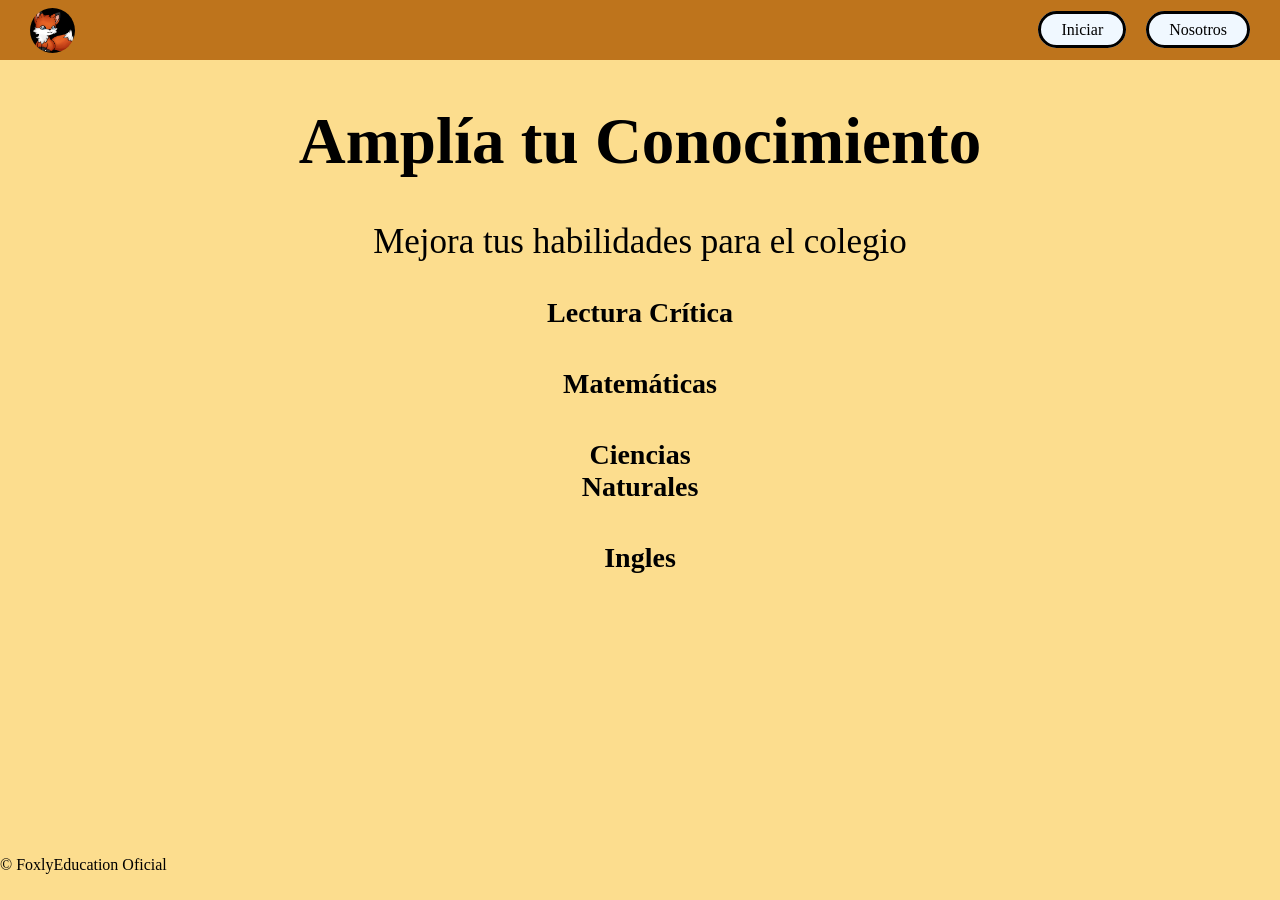
<file: p.PIA/index.html>
<!DOCTYPE html>
<html lang="en">

<head>
    <meta charset="UTF-8">
    <meta name="viewport" content="width=device-width, initial-scale=1.0">
    <link rel="stylesheet" href="./css/style.css">
    <title>Inicio</title>
</head>
 
<body>
    <header class="cabeza">
        <div class="caja">
            <a href="./index.html">
                <img src="./imagenes/Foxly.jpg" alt="Logo oficial de Foxly" width="45px">
            </a>
        </div>
        <nav class="navbar">
            <ul class="links">
                <li>
                    <a href="./paginas/Formulario.html">Iniciar</a>
                </li>
                <li>
                    <a href="./paginas/nosotros.html">Nosotros</a>
                </li>
            </ul>
        </nav>
    </header>

    <main>
        <h1>Amplía tu Conocimiento</h1>
        <p class="parra">Mejora tus habilidades para el colegio</p>
        <section class="bobeda">
            <div>
                <h3>Lectura Crítica</h3>
                <p></p>
            </div>
            <div>
                <h3>Matemáticas</h3>
                <p>

                </p>
            </div>
            <div>
                <h3>Ciencias <br> Naturales</h3>
                <p>
                    
                </p>
            </div>
            <div>
                <h3>Ingles</h3>
                
            </div>
        </section>
    </main>

    <footer>
        <p>&copy; FoxlyEducation Oficial</p>
    </footer>
</body>

</html>
</file>
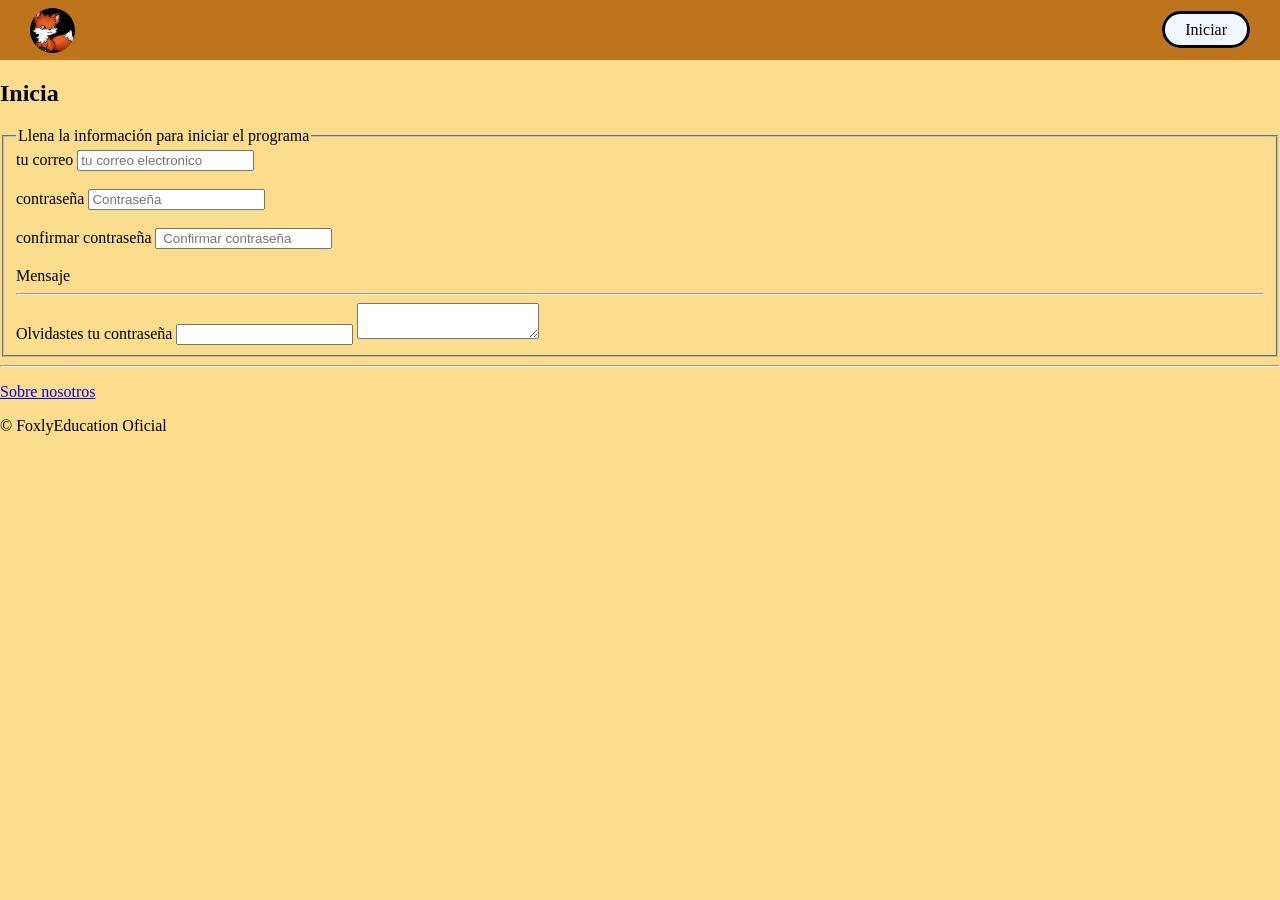
<file: p.PIA/paginas/Formulario.html>
<!DOCTYPE html>
<html lang="en">

<head>
    <meta charset="UTF-8">
    <meta name="viewport" content="width=device-width, initial-scale=1.0">
    <link rel="stylesheet" href="../css/formulario.css">
    <title>Resgistrarse</title>

</head>

<body>
    <header class="cabeza">
        <div class="caja">
            <a href="../index.html">
                <img src="../imagenes/Foxly.jpg" alt="Logo oficial de Foxly" width="45px">
            </a>
        </div>
        <nav class="navbar">
            <ul class="links">
                <li>
                    <a href="./Formulario.html">Iniciar</a>
                </li>
            </ul>
        </nav>
    </header>
    <main>
        <section>
            <h2>Inicia</h2>
        </section>
        <form>
            <fieldset>
                <legend>
                    Llena la información para iniciar el programa </legend>
                <label>tu correo</label>
                <input type="email" placeholder="tu correo electronico">
                <br><br>
                <label> contraseña</label>
                <input type="password" placeholder="Contraseña">
                <br><br>
                <label>confirmar contraseña</label>
                <input type="password" placeholder=" Confirmar contraseña">
                <br><br>
                <label> Mensaje </label>
                <hr>
                <label>Olvidastes tu contraseña</label>
                <input type="text" placeholder="">
                <textarea></textarea>

            </fieldset>
        </form>
    </main>
    <hr>
    <footer>

        <p>
        <ul>
            <li><a href="./nosotros.html">Sobre nosotros</a></li>
        </ul>
        </p>
        <p>&copy; FoxlyEducation Oficial</p>
    </footer>


</body>



</html>
</file>
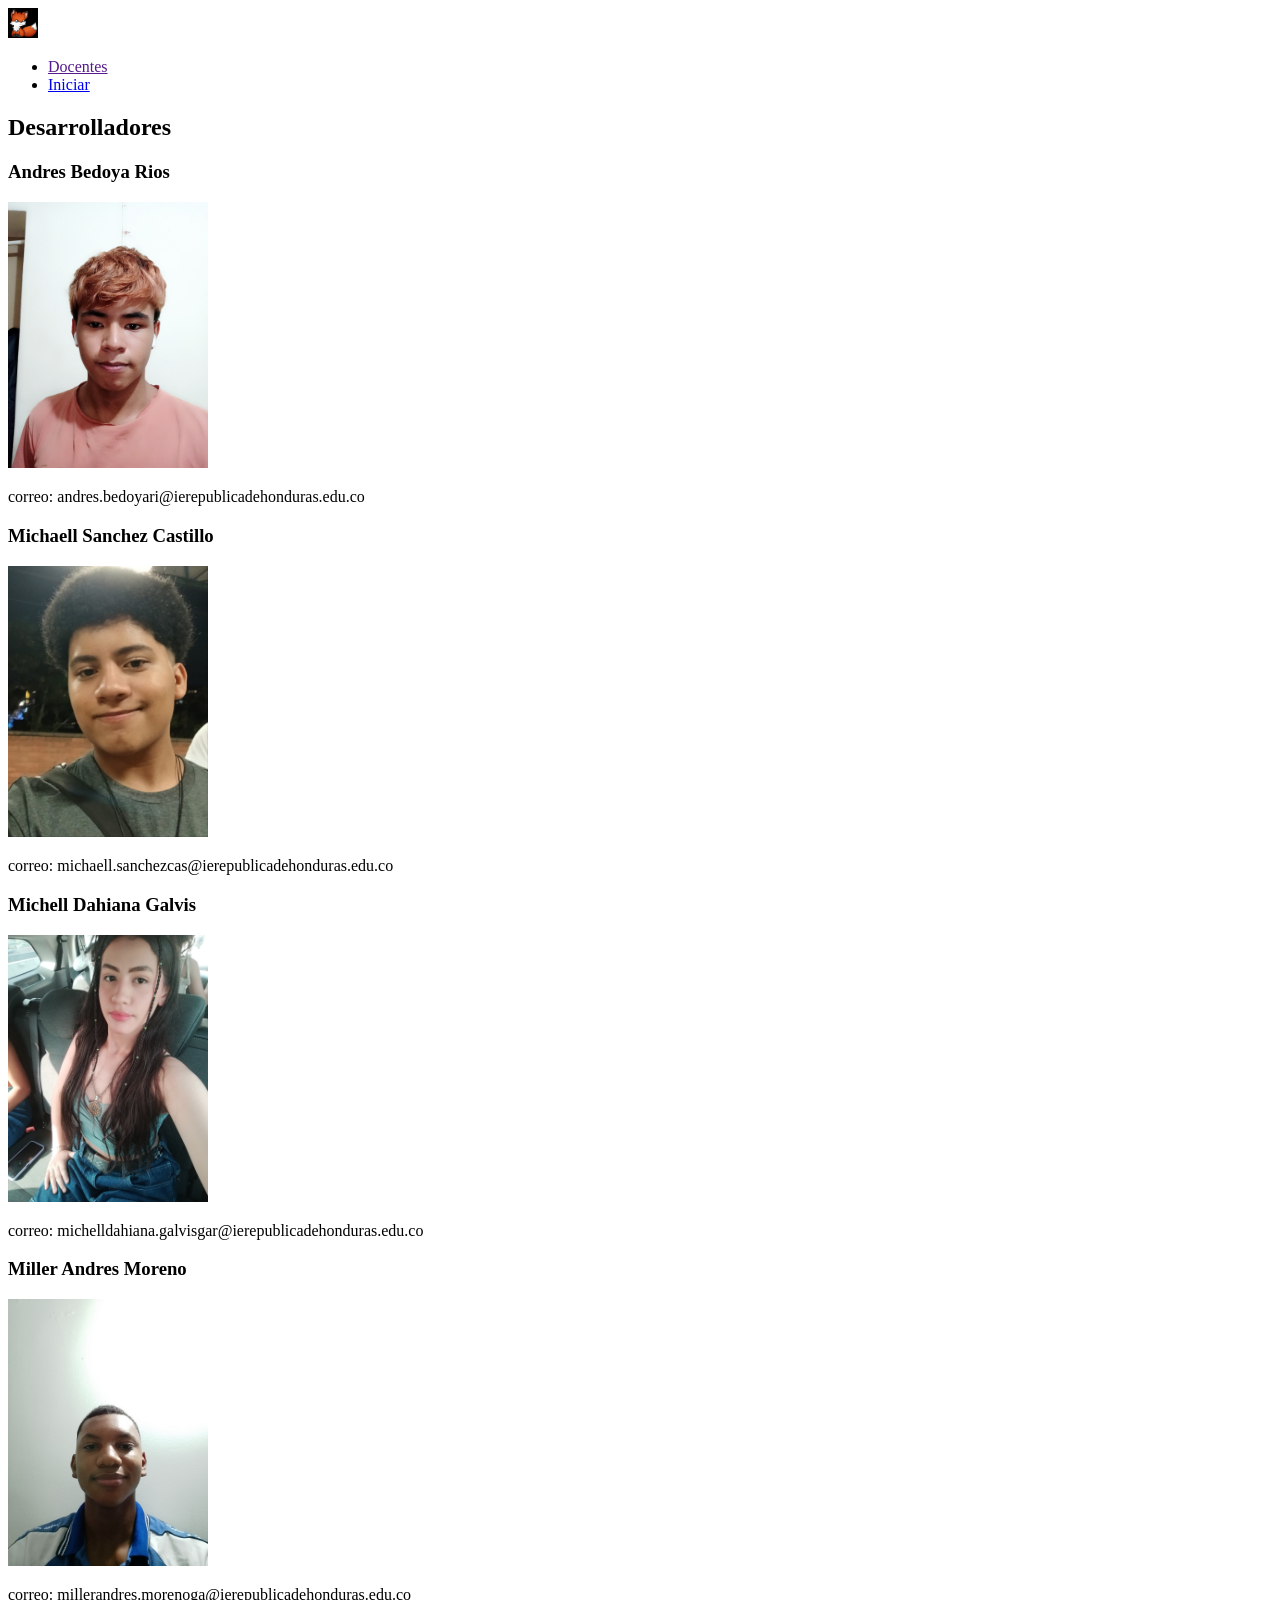
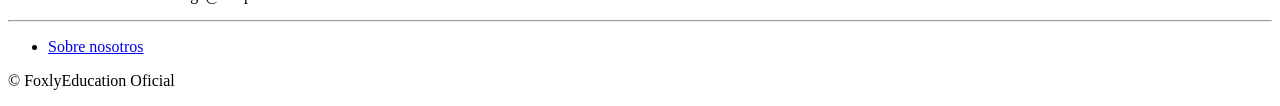
<file: p.PIA/paginas/nosotros.html>
<!DOCTYPE html>
<html lang="en">

<head>
    <meta charset="UTF-8">
    <meta name="viewport" content="width=device-width, initial-scale=1.0">
    <title>Document</title>
</head>

<body>
    <header>
        <div>
            <a href="../index.html">
                <img src="../imagenes/Foxly.jpg" alt="Logo oficial de Foxly" width="30px">
            </a>
        </div>
        <nav>
            <ul>
                <li>
                    <a href="">Docentes</a>
                </li>
                <li>
                    <a href="../paginas/iniciar.html">Iniciar</a>
                </li>
            </ul>
        </nav>
    </header>
    <main>
        <section>
            <h2>Desarrolladores</h2>
            <div>
                <h3>Andres Bedoya Rios</h3>
                <img src="../imagenes/Andres.jpg" width="200px">
                <p>correo: andres.bedoyari@ierepublicadehonduras.edu.co</p>
            </div>
            <div>
                <h3>Michaell Sanchez Castillo</h3>
                <img src="../imagenes/Michaell.jpg" width="200px">
                <p>correo: michaell.sanchezcas@ierepublicadehonduras.edu.co</p>
            </div>
            <div>
                <h3>Michell Dahiana Galvis</h3>
                <img src="../imagenes/Galvis.jpg" width="200px">
                <p>correo: michelldahiana.galvisgar@ierepublicadehonduras.edu.co</p>
            </div>
            <div>
                <h3>Miller Andres Moreno</h3>
                <img src="../imagenes/Miller.jpg" width="200px">
                <p>correo: millerandres.morenoga@ierepublicadehonduras.edu.co</p>
            </div>
        </section>
    </main>
    <hr>
    <footer>

        <p>
        <ul>
            <li><a href="./nosotros.html">Sobre nosotros</a></li>
        </ul>
        </p>
        <p>&copy; FoxlyEducation Oficial</p>
    </footer>
</body>

</html>
</file>
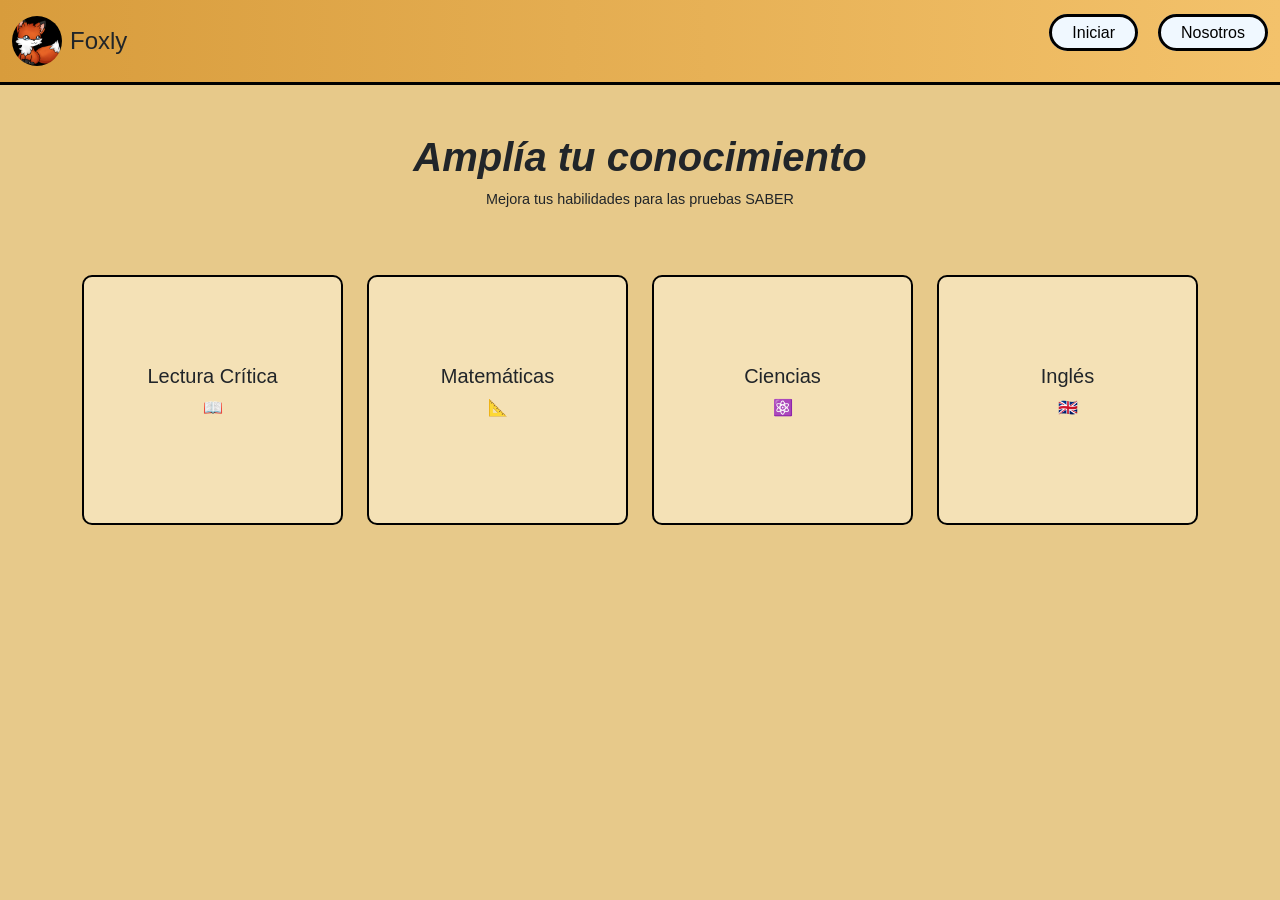
<file: p.PIA/paginas/prueda.html>
<!DOCTYPE html>
<html lang="es">
<head>
  <meta charset="UTF-8">
  <meta name="viewport" content="width=device-width, initial-scale=1.0">
  <title>Foxly - Aprendizaje</title>

  <!-- Bootstrap -->
  <link href="https://cdn.jsdelivr.net/npm/bootstrap@5.3.3/dist/css/bootstrap.min.css" rel="stylesheet">

  <!-- CSS -->
  <link rel="stylesheet" href="../css/prueda.css">
</head>
<body>

<!-- HEADER -->
<header class="container-fluid py-3 header-bg">
  <div class="d-flex justify-content-between align-items-center">

    <!-- Logo -->
    <div class="logo d-flex align-items-center">
      <img src="../imagenes/Foxly.jpg" alt="logo">
      <h4 class="ms-2 mb-0">Foxly</h4>
    </div>

    <!-- NAV -->
    <ul class="links">
                <li>
                    <a href="./Formulario.html">Iniciar</a>
                </li>
                <li>
                    <a href="./nosotros.html">Nosotros</a>
                </li>
            </ul>

  </div>
</header>

<!-- HERO -->
<section class="text-center py-5">
  <h1 class="titulo">Amplía tu conocimiento</h1>
  <p class="subtitulo">Mejora tus habilidades para las pruebas SABER</p>
</section>

<!-- CARDS -->
<section class="container pb-5">
  <div class="row g-4 justify-content-center">

    <!-- CARD -->
    <div class="col-12 col-sm-6 col-md-4 col-lg-3">
      <div class="flip-card">
        <div class="flip-inner">

          <!-- FRONT -->
          <div class="flip-front">
            <h5>Lectura Crítica</h5>
            <p>📖</p>
          </div>

          <!-- BACK -->
          <div class="flip-back">
            <p>Mejora tu comprensión lectora, análisis y pensamiento crítico.</p>
            <a href="#" class="btn btn-light btn-sm">Entrar</a>
          </div>

        </div>
      </div>
    </div>

    <!-- CARD -->
    <div class="col-12 col-sm-6 col-md-4 col-lg-3">
      <div class="flip-card">
        <div class="flip-inner">

          <div class="flip-front">
            <h5>Matemáticas</h5>
            <p>📐</p>
          </div>

          <div class="flip-back">
            <p>Desarrolla habilidades en lógica, cálculo y resolución de problemas.</p>
            <a href="#" class="btn btn-light btn-sm">Entrar</a>
          </div>

        </div>
      </div>
    </div>

    <!-- CARD -->
    <div class="col-12 col-sm-6 col-md-4 col-lg-3">
      <div class="flip-card">
        <div class="flip-inner">

          <div class="flip-front">
            <h5>Ciencias</h5>
            <p>⚛️</p>
          </div>

          <div class="flip-back">
            <p>Explora el mundo natural y los principios científicos.</p>
            <a href="#" class="btn btn-light btn-sm">Entrar</a>
          </div>

        </div>
      </div>
    </div>

    <!-- CARD -->
    <div class="col-12 col-sm-6 col-md-4 col-lg-3">
      <div class="flip-card">
        <div class="flip-inner">

          <div class="flip-front">
            <h5>Inglés</h5>
            <p>🇬🇧</p>
          </div>

          <div class="flip-back">
            <p>Aprende vocabulario, gramática y comprensión en inglés.</p>
            <a href="#" class="btn btn-light btn-sm">Entrar</a>
          </div>
         

        </div>
      </div>
    </div>

  </div>
</section>

</body>
</html>
</file>
<file: p.PIA/css/style.css>
body {
    background-color: #fcdd8e;
    margin: 0;
}

.cabeza {
    display: flex;
    justify-content: space-between;
    align-items: center;
    background-color: #be741c;
    margin: 0;
    padding: 5px 30px;
}

.caja img {
    display: flex;
    border-radius: 50px;
}

.navbar {
    padding: 10, 0px;
    display: flex;
    justify-content: right;
}

.links {
    list-style: none;
    display: flex;
    gap: 20px;
}

.links li a {
    background-color: aliceblue;
    text-decoration: none;
    color: black;
    border: solid;
    border-radius: 20px;
    padding: 7px 20px;

}

ul {
    padding-inline-start: 0;
}

main {
    text-align: center;
}

h1 {
    font-size: 38px;
}

.parra {
    font-size: 24px;
}

.bobeda h3 {
    font-size: 28px;
}

footer {
    display: flex;
    position: fixed;
    bottom: 0;
    width: 100%;
    height: 60px;
}

@media (min-width: 481px) {
    h1 {
        font-size: 48px;
    }

    .parra {
        font-size: 28px;
    }

    .bobeda {
        font-size: 32px;
    }
}

@media (min-width: 769px) {
    h1 {
        font-size: 65px;
    }

    .parra {
        font-size: 35px;
    }

    .bobeda {
        font-size: 39px;
    }
}
 @media (max-width: 768px) {

  .titulo {
    font-size: 1.6rem;
    text-align: center;
  }

  .subtitulo {
    font-size: 0.9rem;
  }

  /* tarjetas más compactas */
  .flip-card {
    height: 200px;
  }

  /* centrar todo */
  .logo {
    justify-content: center;
  }
}
@media (max-width: 768px) {

  .titulo {
    font-size: 1.6rem;
    text-align: center;
  }

  .subtitulo {
    font-size: 0.9rem;
  }

  /* tarjetas más compactas */
  .flip-card {
    height: 200px;
  }

  /* centrar todo */
  .logo {
    justify-content: center;
  }
}
</file>
<file: p.PIA/css/formulario.css>
body{
    background-color: #fcdd8e; 
    margin: 0;
}
.cabeza{
    display: flex;
    justify-content: space-between;
    align-items: center;
    background-color: #be741c;
    margin: 0;
    padding: 5px 30px;
}
.caja img{
    display: flex;
    border-radius: 50px;
}
.navbar{
    padding: 10, 0px;
    display: flex;
    justify-content: right;
}
.links{
    list-style: none;
    display: flex;
}
.links li a{
    background-color: aliceblue;
    text-decoration: none;
    color: black;
    border: solid;
    border-radius: 20px;
    padding: 7px 20px;
}
ul{
    padding-inline-start: 0;
}
</file>
<file: p.PIA/css/prueda.css>
/* Fondo general */
body {
  background-color: #e7c98a;
  font-family: 'Segoe UI', sans-serif;
}

/* Header con estilo otoñal */
.header-bg {
  background: linear-gradient(90deg, #d89c3c, #f3c26b);
  border-bottom: 3px solid #000;
}

/* Logo */
.logo img {
  width: 40px;
}

/* Navegación */
navbar {
    padding: 10, 0px;
    display: flex;
    justify-content: right;
}

  .links {
    list-style: none;
    display: flex;
    gap: 20px;
}

.links li a {
    background-color: aliceblue;
    text-decoration: none;
    color: black;
    border: solid;
    border-radius: 20px;
    padding: 7px 20px;


}

/* Títulos */
.titulo {
  font-weight: 800;
  font-style: italic;
}

.subtitulo {
  font-size: 0.9rem;
}

/* TARJETAS FLIP */
.flip-card {
  width: 100%;
  height: 250px;
  perspective: 1000px;
}

.flip-inner {
  width: 100%;
  height: 100%;
  position: relative;
  transition: transform 0.7s;
  transform-style: preserve-3d;
}

.flip-card:hover .flip-inner {
  transform: rotateY(180deg);
}

/* CARAS */
.flip-front,
.flip-back {
  position: absolute;
  width: 100%;
  height: 100%;
  border: 2px solid black;
  border-radius: 10px;
  backface-visibility: hidden;
  display: flex;
  flex-direction: column;
  justify-content: center;
  align-items: center;
}

/* Frente */
.flip-front {
  background-color: #f4e1b6;
}

/* Parte trasera */
.flip-back {
  background-color: #333;
  color: white;
  transform: rotateY(180deg);
  padding: 15px;
}

/* Responsive ajustes */
@media (max-width: 768px) {
  .flip-card {
    height: 220px;
  }
}
.logo img {
  width: 50px;
  height: 50px;
  object-fit: cover;
  object-position: center;
  border-radius: 50%; /* opcional: lo hace circular */
}
</file>
